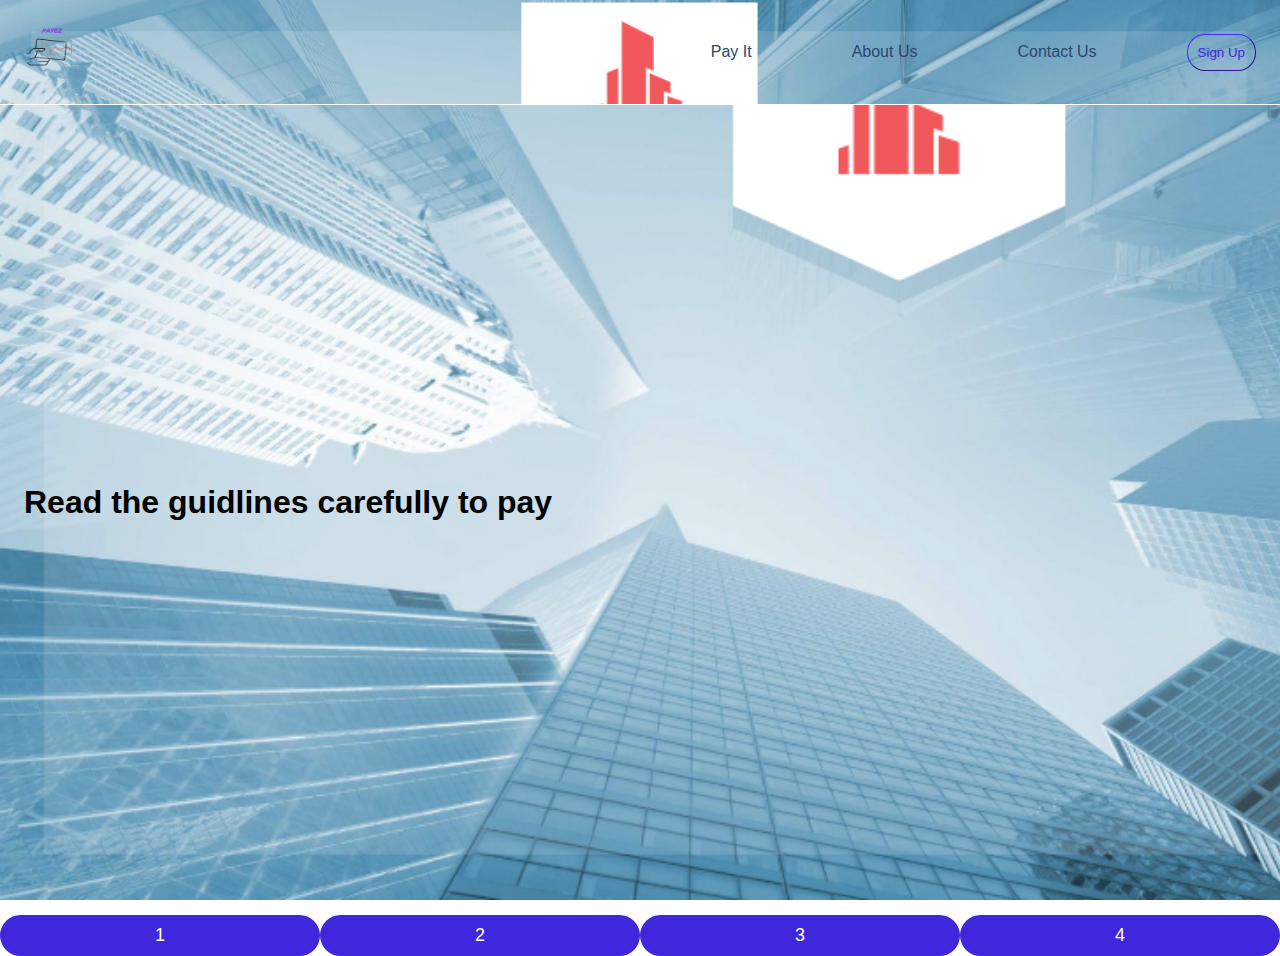
<file: index (2).html>
<!DOCTYPE html>
<html lang="en">

<head>
    <meta charset="UTF-8">
    <meta http-equiv="X-UA-Compatible" content="IE=edge">
    <meta name="viewport" content="width=device-width, initial-scale=1.0">
    <title>Pay It</title>
    <link rel="stylesheet" href="/style.css">
    <link rel="shortcut icon" href="/Payez.png" type="image/x-icon">
    <style>
        html,
        body {
            height: 100%;
            margin: 0;
            font-family: Arial;
        }
    </style>
</head>

<body>
    <header class="header">
        <nav class="navbar bg">
            <!-- Logo -->
            <a href="/" class="nav-logo"><img src="/Payez.png" alt="" width="100" height="100"></a>
            <!-- Links -->
            <ul class="nav-container">
                <li class="nav-item">
                    <a href="/pay/" class="link">Pay It</a>
                </li>

                <li class="nav-item">
                    <a href="/about/" class="link">About Us</a>
                </li>
                <li class="nav-item">
                    <a href="/contact/" class="link">Contact Us</a>
                </li>
                <li class="nav-item">
                    <button class="nav-btn"> Sign Up </button>
                </li>
            </ul>
            <!-- A sort of icon for respnosive -->
            <div class="res">
                <span class="toggleMore"></span>
                <span class="toggleMore"></span>
                <span class="toggleMore"></span>
            </div>
        </nav>
    </header>
    <main>
        <section class="bg intro">
        <h1>Read the guidlines carefully to pay</h1>
    </section>
        <button class="tabnav" onclick="openPage('step1', this, '#a200df')">1</button>
        <button class="tabnav" onclick="openPage('step2', this, '#134233')">2</button>
        <button class="tabnav" onclick="openPage('step3', this, '#159af7')">3</button>
        <button class="tabnav" onclick="openPage('step4', this, '#ff404f')">4</button>

        <div id="step1" class="howto">
            <p>Sign Up and make an account</p>
        </div>

        <div id="step2" class="howto">
            <p>Email us and will ask some details</p>
        </div>

        <div id="step3" class="howto">
            <p>If you fail the verfication, your account will be blocked</p>
        </div>

        <div id="step4" class="howto">
            <p>Only after verification, you'll be able to pay</p>
        </div>
    </main>
    <script src="/script.js"></script>
</body>

</html>
</file>
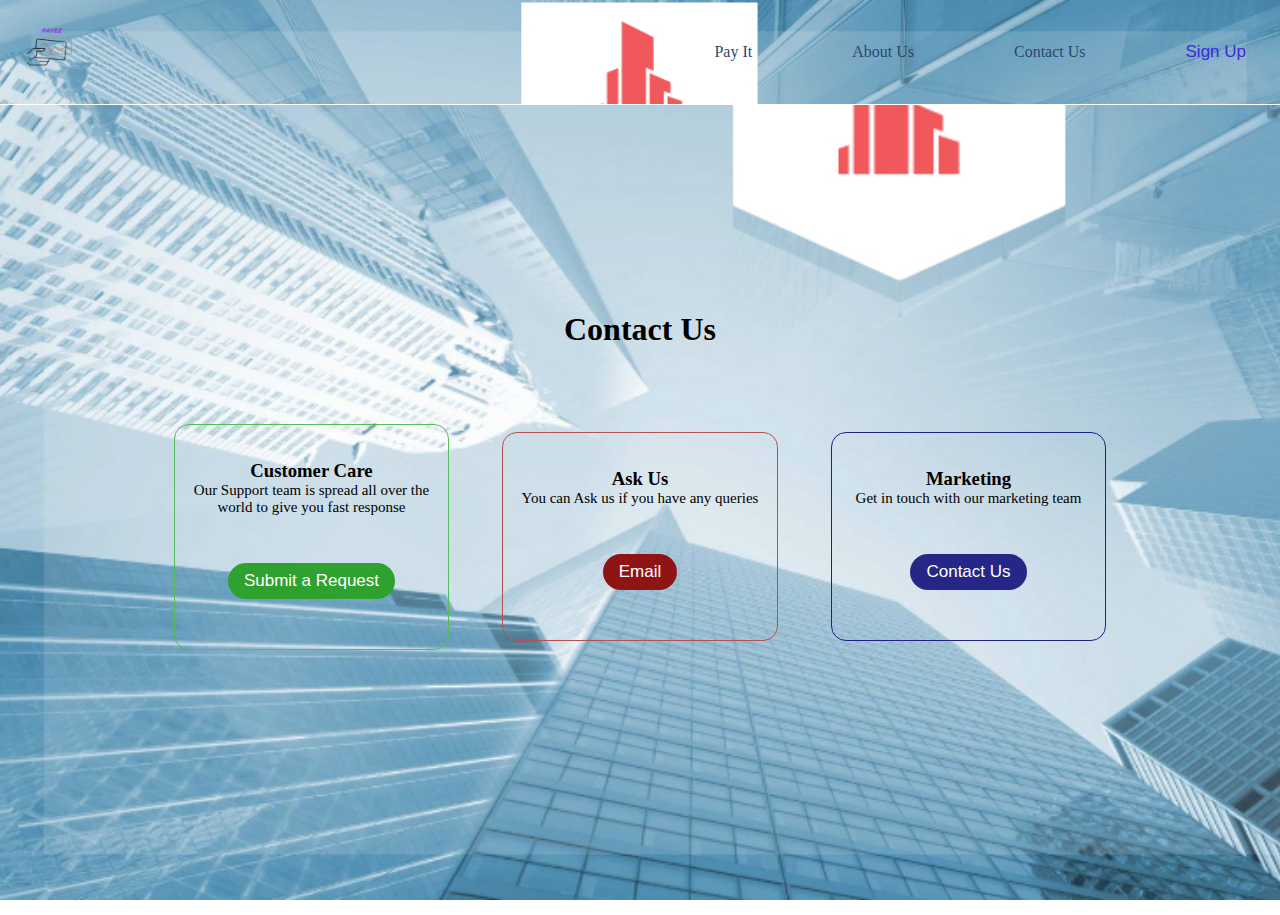
<file: index (4).html>
<!DOCTYPE html>
<html lang="en">

<head>
    <meta charset="UTF-8">
    <meta http-equiv="X-UA-Compatible" content="IE=edge">
    <meta name="viewport" content="width=device-width, initial-scale=1.0">
    <title>Contact Us</title>
    <link rel="stylesheet" href="/style.css">
    <link rel="shortcut icon" href="/Payez.png" type="image/x-icon">
    <style>
        .container {
            display: flex;
            flex-direction: column;
            align-items: center;
            padding: 25px;
        }

        .contact-items {
            display: flex;
            margin: 30px auto;
            /* flex-wrap: wrap; */
            align-items: center;

        }

        .cc,
        .Ask-us,
        .s-market {
            display: flex;
            flex-direction: column;
            align-items: center;
            width: 28%;
            margin: 30px auto;
            padding: 35px 15px;
            border-radius: 15px;
            text-align: center;
            /* min-width: 250px; */

        }

        .cc {
            border: 1px solid #56bd56;
        }

        .Ask-us {
            border: 1px solid #b45151;
        }

        .s-market {
            border: 1px solid #202088;
        }

        p {
            font-size: 15px;
        }

        button {
            padding: 8px 16px;
            font-size: 17px;
            border-radius: 25px;
            border: none;
            margin: 15px auto;
            cursor: pointer;
            color: rgb(255, 255, 255);
        }

        button:hover {
            color: rgb(117, 114, 114);
        }

        #cc {
            background: rgb(46, 161, 46);

        }

        #Ask {
            background: rgb(143, 21, 21);

        }

        #s {
            background: rgb(38, 38, 134);
        }

        a {
            font-size: 16px;
        }

        .cc a {
            color: #39a739;
            text-shadow: 0 0 2px rgba(73, 129, 80, 0.637);
        }

        .s-market a {
            color: #1b1bc4;
            text-shadow: 0 0 2px rgba(76, 62, 158, 0.637);
        }
    </style>
</head>

<body>
    <header class="header">
        <nav class="navbar bg">
            <!-- Logo -->
            <a href="/" class="nav-logo"><img src="/Payez.png" alt="" width="100" height="100"></a>
            <!-- Links -->
            <ul class="nav-container">
                <li class="nav-item">
                    <a href="/pay/" class="link">Pay It</a>
                </li>

                <li class="nav-item">
                    <a href="/about/" class="link">About Us</a>
                </li>
                <li class="nav-item">
                    <a href="/contact/" class="link">Contact Us</a>
                </li>
                <li class="nav-item">
                    <button class="nav-btn"> Sign Up </button>
                </li>
            </ul>
            <!-- A sort of icon for respnosive -->
            <div class="res">
                <span class="toggleMore"></span>
                <span class="toggleMore"></span>
                <span class="toggleMore"></span>
            </div>
        </nav>
    </header>
    <main>
    <div class="container intro bg">
        <h1>Contact Us</h1>
        <div class="contact-items">
            <div class="cc">
                <h3>Customer Care</h3>
                <p>Our Support team is spread all over the world to give you fast response</p>
                <button id="cc" onclick="alert('mail at ashutosh19801@gmail.com')">Submit a Request</button>
            </div>
            <div class="Ask-us">
                <h3>Ask Us</h3>
                <p> You can Ask us if you have any queries</p>
                <a href="mailto:ashuosh190081@gmail.com"> <button id="Ask">Email</button></a>
                <!-- <a href="./contact-form.html"> <button id="Ask">Ask</button></a>  u-->
            </div>
            <div class="s-market">
                <h3>Marketing</h3>
                <p>Get in touch with our marketing team</p>
                <button id="s" onclick="alert('mail at ashutosh19801@gmail.com')">Contact Us</button>

            </div>
        </div>
    </div>
</main>
    <script src="/script.js"></script>
</body>

</html>
</file>
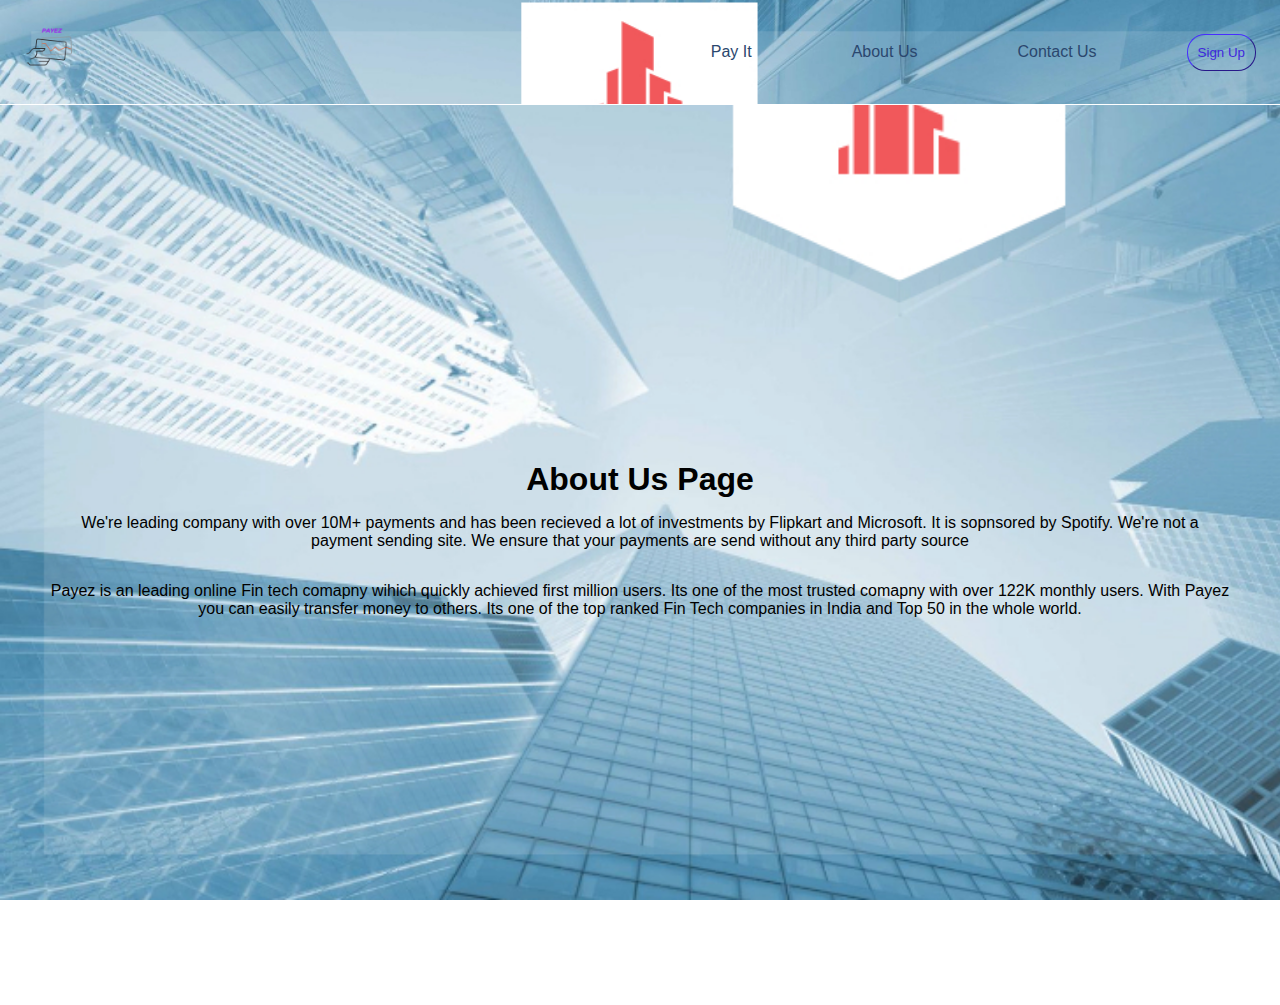
<file: index (5).html>
<!DOCTYPE html>
<html lang="en">

<head>
    <meta charset="UTF-8">
    <meta http-equiv="X-UA-Compatible" content="IE=edge">
    <meta name="viewport" content="width=device-width, initial-scale=1.0">
    <title>About Us</title>
    <link rel="stylesheet" href="/style.css">
    <link rel="shortcut icon" href="/Payez.png" type="image/x-icon">
    <style>
        body {
            font-family: Arial, Helvetica, sans-serif;
            margin: 0;
        }

        html {
            box-sizing: border-box;
        }

        *,
        *:before,
        *:after {
            box-sizing: inherit;
        }

        .about-section {
            height: 100vh;
            padding: 50px;
            /* text-align: center; */
            display: flex;
            justify-content: center;
            flex-direction: column;
            align-items: center;
            background-color: #474e5d;
            color: #000000;
        }
    </style>
</head>

<body>
    <header class="header">
        <nav class="navbar bg">
            <!-- Logo -->
            <a href="/" class="nav-logo"><img src="/Payez.png" alt="" width="100" height="100"></a>
            <!-- Links -->
            <ul class="nav-container">
                <li class="nav-item">
                    <a href="/pay/" class="link">Pay It</a>
                </li>

                <li class="nav-item">
                    <a href="/about/" class="link">About Us</a>
                </li>
                <li class="nav-item">
                    <a href="/contact/" class="link">Contact Us</a>
                </li>
                <li class="nav-item">
                    <button class="nav-btn"> Sign Up </button>
                </li>
            </ul>
            <!-- A sort of icon for respnosive -->
            <div class="res">
                <span class="toggleMore"></span>
                <span class="toggleMore"></span>
                <span class="toggleMore"></span>
            </div>
        </nav>
    </header>
    <div class="about-section intro bg">
        <h1>About Us Page</h1>
        <p>We're leading company with over 10M+ payments and has been recieved a lot of investments by Flipkart and Microsoft. It is sopnsored by Spotify. We're not a payment sending site. We ensure that your payments are send without any third party source</p>
        <p>Payez is an leading online Fin tech comapny wihich quickly achieved first million users. Its one of the most trusted comapny with over 122K monthly users. With Payez you can easily transfer money to others. Its one of the top ranked Fin Tech companies in India and Top 50 in the whole world.</p>
    </div>
    <script src="/script.js"></script>
</body>

</html>
</file>
<file: style.css>
* {
    margin: 0;
    padding: 0;
    box-sizing: border-box;
}

.header {
    border-bottom: 1px solid transparent;
}

.navbar {
    display: flex;
    justify-content: space-between;
    align-items: center;
}

li {
    list-style: none;
}

a {
    text-decoration: none;
}

.nav-container {
    padding: 1rem 1.5rem;
    display: flex;
    justify-content: space-between;
    align-items: center;
}


.nav-btn {
    padding: 10px;
    color: #3f27dd;
    background-color: transparent;
    border-color: #3f27dd;
    border-width: 1px;
    border-radius: 18px;
    cursor: pointer;
    text-decoration: none;
}

.nav-btn a:hover {
    background-color: #3f27dd;
    color: #e6e9ee;
}

.nav-btn:hover {
    background-color: #3f27dd;
    color: #e6e9ee;
}

.nav-item {
    margin-left: 5rem;
}

.link{
    font-weight: 400;
    color: #2b476e;
    padding: 10px;
    border-radius: 15px;
}

.link:hover{
    color: #3f27dd;
    background-color: #fff;
}

.nav-logo {
    padding: 0;
    font-weight: 500;
    color: #3f27dd;
}

.res {
    display: none;
}

.toggleMore {
    display: block;
    width: 25px;
    height: 3px;
    margin: 5px auto;
    -webkit-transition: all 0.2s ease-in-out;
    transition: all 0.2s ease-in-out;
    background-color: #3f27dd;
}

.intro {
    display: flex;
    flex-direction: column;
    padding: 1rem 1.5rem; 
    justify-content: center;
    height: 90vh;
    background-attachment: fixed;
    /* background-color: rgb(240, 234, 151); */
}

.bg {
    background-image: url('bg.jpeg');
    /* color: #fff; */
    /* background-position: center; */
    background-size: cover;
}

.everywhere {
    background-image: url('intro-bg.jpg');
    text-align: center;
    background-size: cover;
    background-position: center;
    background-repeat: no-repeat;
    color: #fff;
    font-family: 'Franklin Gothic Medium', 'Arial Narrow', Arial, sans-serif;
   background-attachment: scroll; 
}

.intro h1 {
    margin-bottom: 1rem;
}

.intro p {
    margin-bottom: 2rem;
}

form .get-btn {
    padding: 10px;
    color: #3f27dd;
    background-color: transparent;
    border-color: #3f27dd;
    border-width: 1px;
    border-radius: 18px;
    cursor: pointer;
}

form .get-btn:hover {
    background-color: #3f27dd;
    color: #e6e9ee;
}

form #email {
    border-style: none none solid none;
    border-color: #3f27dd;
    outline: 0;
    background-color: transparent;
}

.users {
    display: flex;
    justify-content: center;
    align-items: center;
}

.com {
    background-color: #fff;
    padding: 1rem 1.5rem;
}

.every {
    background-color: #fffdfd;
}

.info {
    font-size: larger;
    text-align: center;
}

.comp {
    font-size: medium;
    margin: 50px;
}


.user {
    margin: 2%;
}

.user i {
    font-size: 40px;
}

.how h1 {
    background-image: url('reviewer2.jpg');
    font-family: 'Trebuchet MS', 'Lucida Sans Unicode', 'Lucida Grande', 'Lucida Sans', Arial, sans-serif;
}

.tabnav {
    background-color: #3f27dd;
    color: white;
    float: left;
    outline: none;
    border: none;
    cursor: pointer;
    padding: 10px;
    font-size: 18px;
    width: 25%;
    border-radius: 80px;
  }
  
  .tabnav:hover {
    background-color: #777777a8;
  }
  
  
  .howto {
    color: rgb(0, 0, 0);
    display: none;
    padding: 100px 20px;
    height: 100%;
  }

  .howto h3 {
    background-color: rgba(255, 255, 255, 0.76);
    width: fit-content;
  }
  .howto p {
    background-color: rgba(255, 255, 255, 0.76);
    width: fit-content;
  }
  
  #step1 {
      background-color: #a200ff;
      background-image: url('/1.PNG');
    }
  #step2 {
      background-color: #134213;
      background-image: url('/1.PNG');
    }
  #step3 {
      background-color: #159ae7;
      background-image: url('/1.PNG');
    }
  #step4 {
      background-color: #ff4006;
      background-image: url('/1.PNG');
    }

    .footer {
        position: fixed;
        left: 0;
        bottom: 0;
        width: 100%;
        background-color: #000000;
        color: #ffffff;
        text-align: center;
    }

    .ii {
        display: none;
    }

    .contact {
        background-image: url('/cc.jpg');
        color: #fff;
    }

    .about {
        background-image: url('/aa.jpg');
        color: #fff;
        /* background-size: contain; */
    background-position: center;
    /* background-repeat: no-repeat; */
    background-attachment: scroll;
    }
@media only screen and (max-width: 720px) {
    .nav-container {
        position: fixed;
        left: -100%;
        top: 5rem;
        flex-direction: column;
        background-color: #fff;
        width: 100%;
        border-radius: 10px;
        text-align: center;
        transition: 0.3s;
        box-shadow:
            0 10px 27px rgba(0, 0, 0, 0.05);
    }

    .nav-container.active {
        left: 0;
    }

    .nav-item {
        margin: 2.5rem 0;
    }

    .res {
        display: block;
        cursor: pointer;
        margin-right: 20px;
    }

    .res.active .toggleMore:nth-child(1) {
        transform: translateY(8px) rotate(45deg);
    }

    .res.active .toggleMore:nth-child(2) {
        opacity: 0;
    }
    .res.active .toggleMore:nth-child(3) {
        transform: translateY(-8px) rotate(-45deg);
    }
    .footer {
        height: 70px;
    }
    .ii {
        display: block;
    }
}

.about-section {
    padding: 50px;
    text-align: center;
    background-color: #474e5d;
    color: white;
  }
</file>
